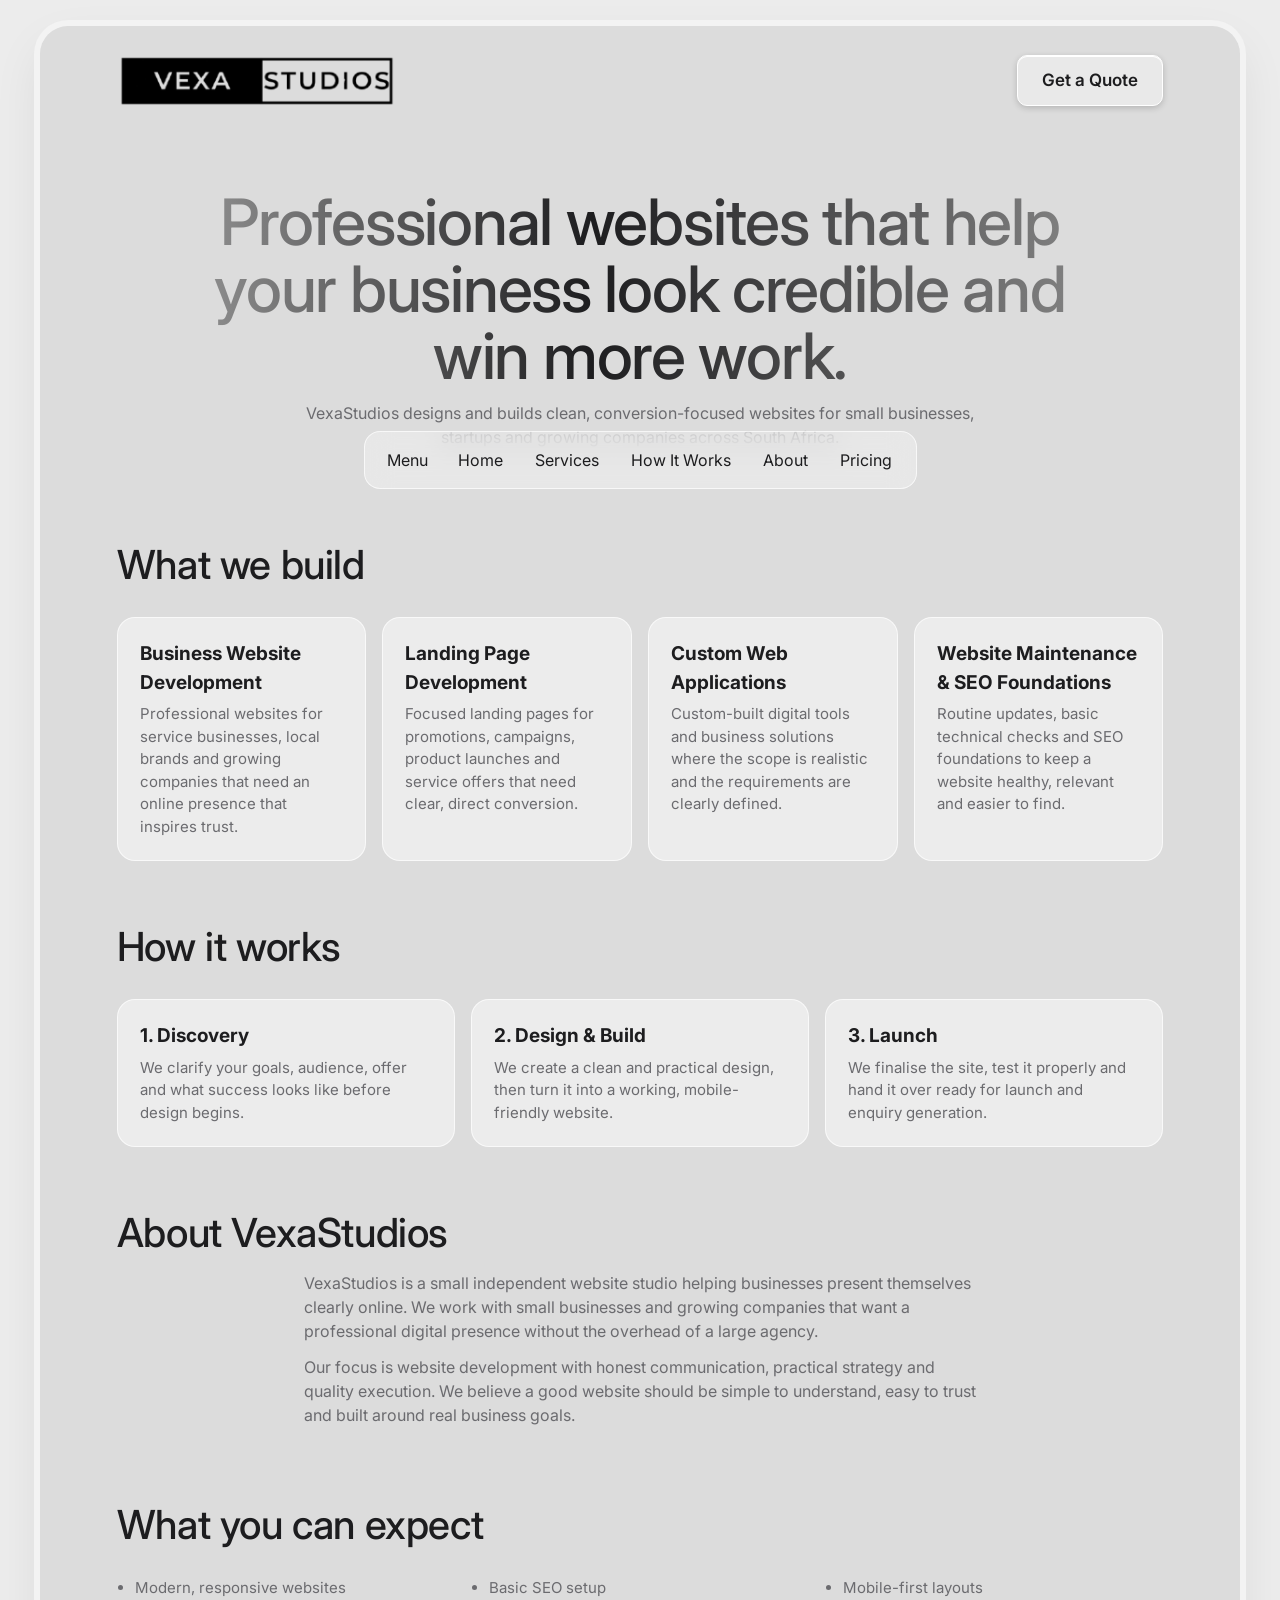
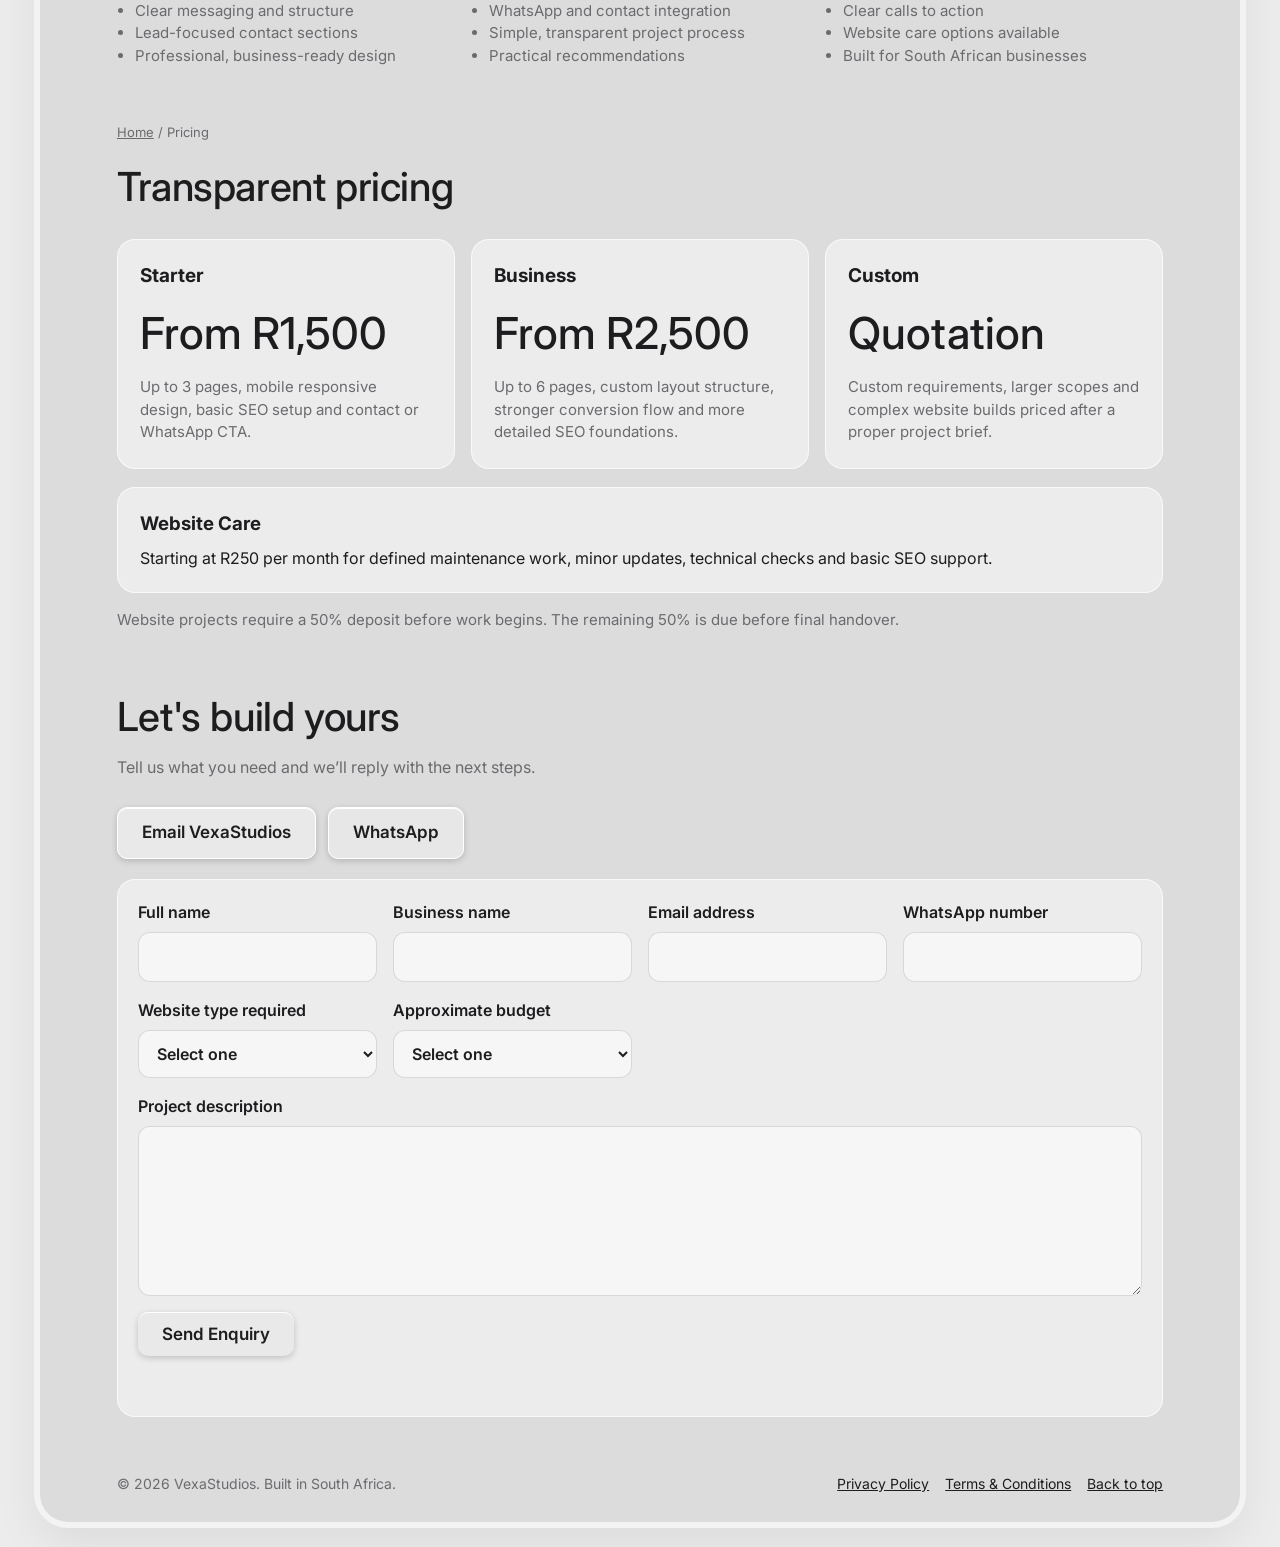
<file: index.html>
<!doctype html>
<html lang="en-ZA">
<head>
	<meta charset="utf-8">
	<meta name="viewport" content="width=device-width, initial-scale=1">
	<title>VexaStudios | Professional websites for South African businesses</title>
	<meta name="description" content="VexaStudios creates professional, conversion-focused websites for small businesses and growing companies across South Africa.">
	<link rel="canonical" href="https://vexastudios.vercel.app/">
	<meta name="robots" content="index, follow">
	<meta name="theme-color" content="#e4e4e4">
	<link rel="icon" href="data:image/svg+xml,%3Csvg xmlns='http://www.w3.org/2000/svg' viewBox='0 0 32 32'%3E%3Crect width='32' height='32' rx='8' fill='%23222'/%3E%3Cpath d='M7 9l9 15 9-15' stroke='%23fff' stroke-width='3' fill='none' stroke-linecap='round' stroke-linejoin='round'/%3E%3C/svg%3E">

	<meta property="og:type" content="website">
	<meta property="og:site_name" content="VexaStudios">
	<meta property="og:title" content="VexaStudios | Professional websites for South African businesses">
	<meta property="og:description" content="Independent South African website studio helping businesses look credible online and win more work.">
	<meta property="og:url" content="https://vexastudios.vercel.app/">
	<meta property="og:image" content="https://images.unsplash.com/photo-1460925895917-afdab827c52f?auto=format&fit=crop&w=1200&q=80">
	<meta name="twitter:card" content="summary_large_image">
	<meta name="twitter:image" content="https://images.unsplash.com/photo-1460925895917-afdab827c52f?auto=format&fit=crop&w=1200&q=80">

	<link rel="preconnect" href="https://fonts.googleapis.com">
	<link rel="preconnect" href="https://fonts.gstatic.com" crossorigin>
	<link href="https://fonts.googleapis.com/css2?family=Inter:wght@400;500;600;700&display=swap" rel="stylesheet">
	<link rel="stylesheet" href="styles.css">
</head>
<body>
	<div class="shell">
		<header>
			<a class="logo" href="#home" aria-label="VexaStudios home">
				<img src="images/logo-trimmed.png" alt="VexaStudios logo" />
			</a>
			<a class="btn" href="#contact">Get a Quote</a>
		</header>

		<main>
			<section class="hero" id="home">
				<h1 class="serif">Professional websites that help your business look credible and win more work.</h1>
				<p class="sub">VexaStudios designs and builds clean, conversion-focused websites for small businesses, startups and growing companies across South Africa.</p>
			</section>

			<nav class="pill" aria-label="Main">
				<span class="serif menu-label">Menu</span>
				<a href="#home">Home</a>
				<a href="#services">Services</a>
				<a href="#process">How It Works</a>
				<a href="#about">About</a>
				<a href="#pricing">Pricing</a>
			</nav>

			<section id="services">
				<h2 class="serif">What we build</h2>
				<div class="grid">
					<article class="tile">
						<h3>Business Website Development</h3>
						<p>Professional websites for service businesses, local brands and growing companies that need an online presence that inspires trust.</p>
					</article>
					<article class="tile">
						<h3>Landing Page Development</h3>
						<p>Focused landing pages for promotions, campaigns, product launches and service offers that need clear, direct conversion.</p>
					</article>
					<article class="tile">
						<h3>Custom Web Applications</h3>
						<p>Custom-built digital tools and business solutions where the scope is realistic and the requirements are clearly defined.</p>
					</article>
					<article class="tile">
						<h3>Website Maintenance & SEO Foundations</h3>
						<p>Routine updates, basic technical checks and SEO foundations to keep a website healthy, relevant and easier to find.</p>
					</article>
				</div>
			</section>

			<section id="process">
				<h2 class="serif">How it works</h2>
				<div class="grid">
					<div class="tile">
						<h3>1. Discovery</h3>
						<p>We clarify your goals, audience, offer and what success looks like before design begins.</p>
					</div>
					<div class="tile">
						<h3>2. Design & Build</h3>
						<p>We create a clean and practical design, then turn it into a working, mobile-friendly website.</p>
					</div>
					<div class="tile">
						<h3>3. Launch</h3>
						<p>We finalise the site, test it properly and hand it over ready for launch and enquiry generation.</p>
					</div>
				</div>
			</section>

			<section id="about">
				<h2 class="serif">About VexaStudios</h2>
				<p class="sub about-copy">VexaStudios is a small independent website studio helping businesses present themselves clearly online. We work with small businesses and growing companies that want a professional digital presence without the overhead of a large agency.</p>
				<p class="sub about-copy">Our focus is website development with honest communication, practical strategy and quality execution. We believe a good website should be simple to understand, easy to trust and built around real business goals.</p>
			</section>

			<section id="features">
				<h2 class="serif">What you can expect</h2>
				<div class="grid">
					<ul>
						<li>Modern, responsive websites</li>
						<li>Clear messaging and structure</li>
						<li>Lead-focused contact sections</li>
						<li>Professional, business-ready design</li>
					</ul>
					<ul>
						<li>Basic SEO setup</li>
						<li>WhatsApp and contact integration</li>
						<li>Simple, transparent project process</li>
						<li>Practical recommendations</li>
					</ul>
					<ul>
						<li>Mobile-first layouts</li>
						<li>Clear calls to action</li>
						<li>Website care options available</li>
						<li>Built for South African businesses</li>
					</ul>
				</div>
			</section>

			<section id="pricing">
				<p class="crumbs"><a href="#home">Home</a> / Pricing</p>
				<h2 class="serif">Transparent pricing</h2>
				<div class="grid pricing-grid">
					<div class="tile price-card">
						<h3>Starter</h3>
						<div class="price serif">From R1,500</div>
						<p>Up to 3 pages, mobile responsive design, basic SEO setup and contact or WhatsApp CTA.</p>
					</div>
					<div class="tile price-card">
						<h3>Business</h3>
						<div class="price serif">From R2,500</div>
						<p>Up to 6 pages, custom layout structure, stronger conversion flow and more detailed SEO foundations.</p>
					</div>
					<div class="tile price-card">
						<h3>Custom</h3>
						<div class="price serif">Quotation</div>
						<p>Custom requirements, larger scopes and complex website builds priced after a proper project brief.</p>
					</div>
				</div>
				<div class="care-box">
					<h3>Website Care</h3>
					<p>Starting at R250 per month for defined maintenance work, minor updates, technical checks and basic SEO support.</p>
				</div>
				<p class="payment-note">Website projects require a 50% deposit before work begins. The remaining 50% is due before final handover.</p>
			</section>

			<section id="contact">
				<h2 class="serif">Let's build yours</h2>
				<p class="sub contact-copy">Tell us what you need and we’ll reply with the next steps.</p>
				<div class="contact-row">
					<a class="btn" href="mailto:karabotshivhase2@gmail.com?subject=Website%20project%20enquiry">Email VexaStudios</a>
					<a class="btn secondary-btn" href="https://wa.me/27606356476" target="_blank" rel="noreferrer">WhatsApp</a>
				</div>

				<form class="contact-form" id="projectForm" novalidate>
					<div class="form-grid">
						<label>
							<span>Full name</span>
							<input type="text" name="fullName" required>
						</label>
						<label>
							<span>Business name</span>
							<input type="text" name="businessName" required>
						</label>
						<label>
							<span>Email address</span>
							<input type="email" name="email" required>
						</label>
						<label>
							<span>WhatsApp number</span>
							<input type="tel" name="whatsapp">
						</label>
						<label>
							<span>Website type required</span>
							<select name="websiteType" required>
								<option value="">Select one</option>
								<option>Business website</option>
								<option>Landing page</option>
								<option>Custom web application</option>
								<option>Maintenance / SEO support</option>
							</select>
						</label>
						<label>
							<span>Approximate budget</span>
							<select name="budget" required>
								<option value="">Select one</option>
								<option>R1,500 – R2,500</option>
								<option>R2,500 – R5,000</option>
								<option>R5,000 – R10,000</option>
								<option>Custom quote</option>
							</select>
						</label>
					</div>
					<label>
						<span>Project description</span>
						<textarea name="projectDescription" rows="6" required></textarea>
					</label>
					<div class="form-actions">
						<button class="btn form-btn" type="submit">Send Enquiry</button>
					</div>
					<p class="form-status" id="formStatus" aria-live="polite"></p>
				</form>
			</section>
		</main>

		<footer>
			<span>&copy; <span id="year">2026</span> VexaStudios. Built in South Africa.</span>
			<div class="footer-links">
				<a href="privacy-policy.html">Privacy Policy</a>
				<a href="terms.html">Terms &amp; Conditions</a>
				<a href="#home">Back to top</a>
			</div>
		</footer>
	</div>

	<script src="script.js"></script>
</body>
</html>
</file>
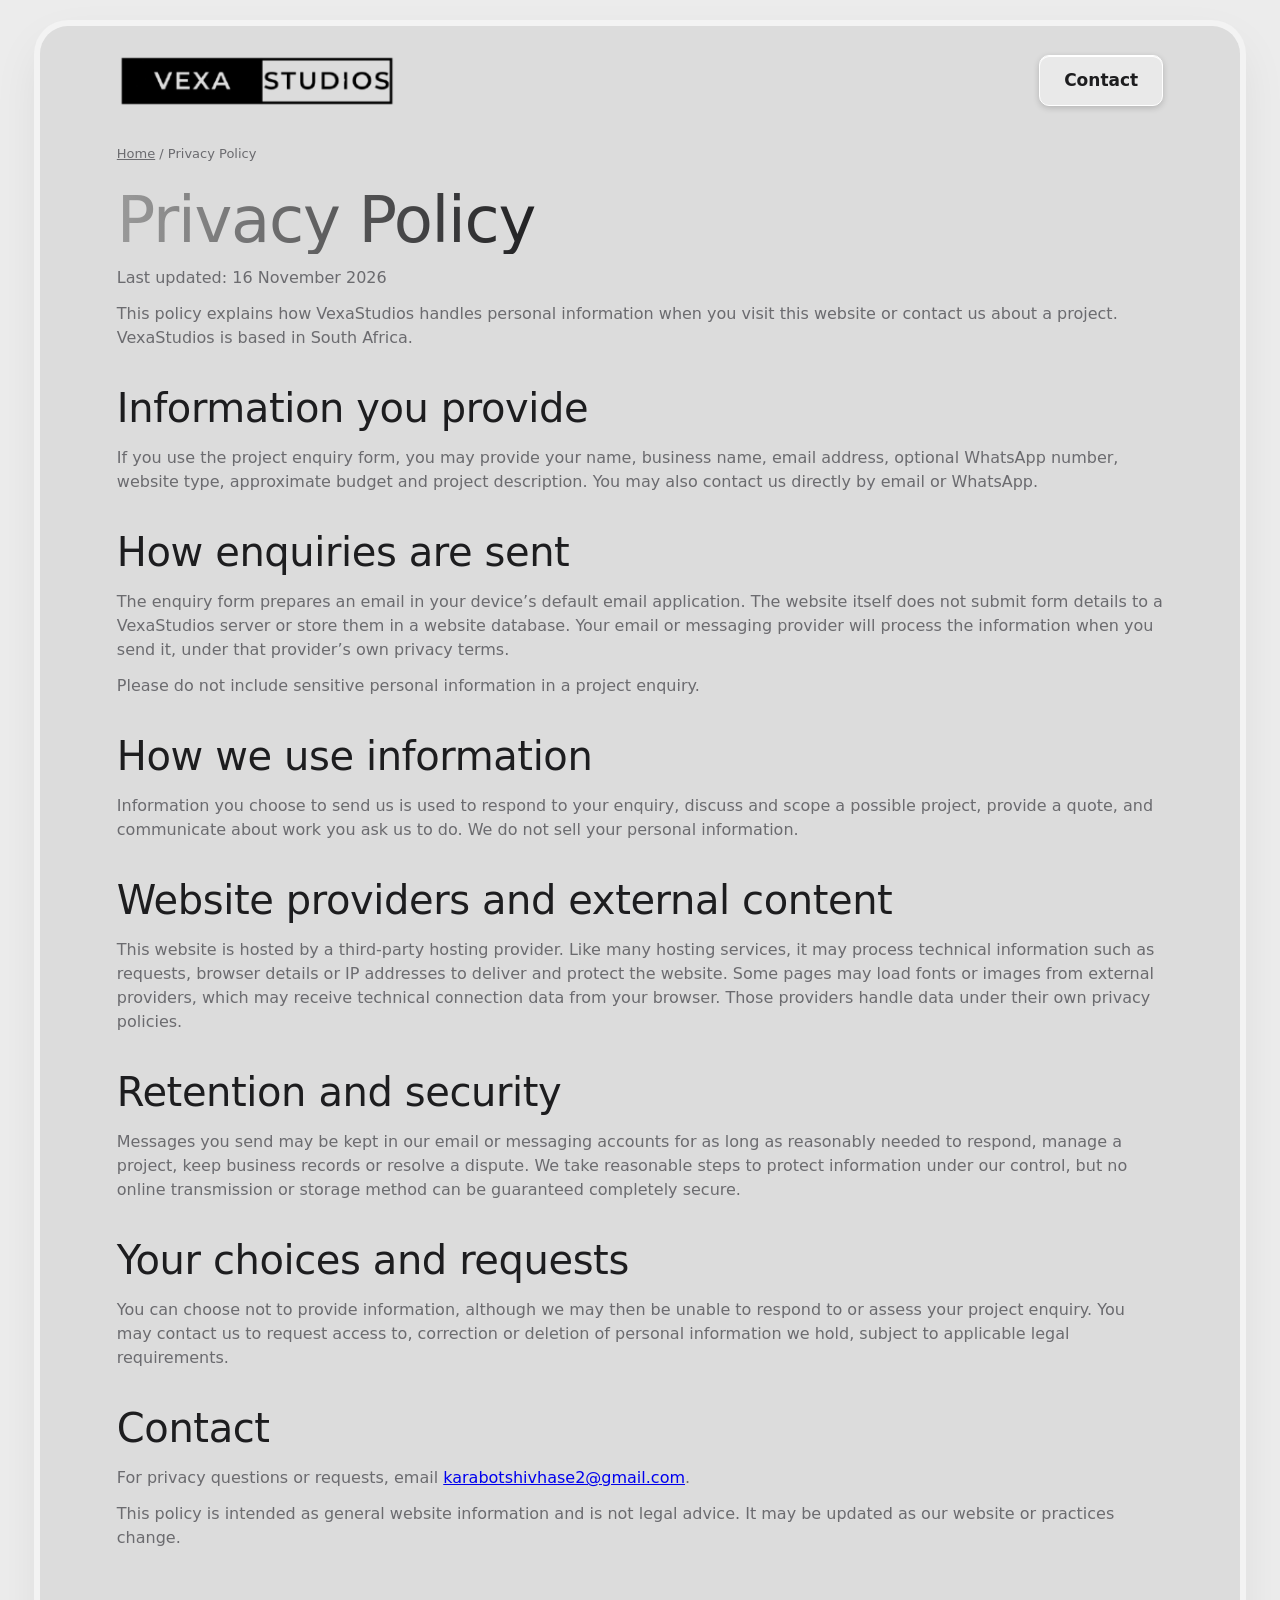
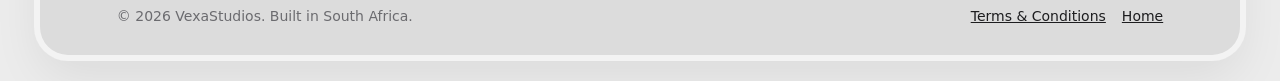
<file: privacy-policy.html>
<!doctype html>
<html lang="en-ZA">
<head>
	<meta charset="utf-8">
	<meta name="viewport" content="width=device-width, initial-scale=1">
	<title>Privacy Policy | VexaStudios</title>
	<meta name="description" content="Learn how VexaStudios handles personal information when you visit the website or make a project enquiry.">
	<link rel="canonical" href="https://vexastudios.vercel.app/privacy-policy.html">
	<meta name="robots" content="index, follow">
	<meta name="theme-color" content="#e4e4e4">
	<link rel="stylesheet" href="styles.css">
</head>
<body>
	<div class="shell">
		<header>
			<a class="logo" href="index.html" aria-label="VexaStudios home">
				<img src="images/logo-trimmed.png" alt="VexaStudios logo" />
			</a>
			<a class="btn" href="index.html#contact">Contact</a>
		</header>

		<main>
			<section class="legal-content">
				<p class="crumbs"><a href="index.html">Home</a> / Privacy Policy</p>
				<h1 class="serif">Privacy Policy</h1>
				<p>Last updated: 16 November 2026</p>
				<p>This policy explains how VexaStudios handles personal information when you visit this website or contact us about a project. VexaStudios is based in South Africa.</p>

				<h2>Information you provide</h2>
				<p>If you use the project enquiry form, you may provide your name, business name, email address, optional WhatsApp number, website type, approximate budget and project description. You may also contact us directly by email or WhatsApp.</p>

				<h2>How enquiries are sent</h2>
				<p>The enquiry form prepares an email in your device’s default email application. The website itself does not submit form details to a VexaStudios server or store them in a website database. Your email or messaging provider will process the information when you send it, under that provider’s own privacy terms.</p>
				<p>Please do not include sensitive personal information in a project enquiry.</p>

				<h2>How we use information</h2>
				<p>Information you choose to send us is used to respond to your enquiry, discuss and scope a possible project, provide a quote, and communicate about work you ask us to do. We do not sell your personal information.</p>

				<h2>Website providers and external content</h2>
				<p>This website is hosted by a third-party hosting provider. Like many hosting services, it may process technical information such as requests, browser details or IP addresses to deliver and protect the website. Some pages may load fonts or images from external providers, which may receive technical connection data from your browser. Those providers handle data under their own privacy policies.</p>

				<h2>Retention and security</h2>
				<p>Messages you send may be kept in our email or messaging accounts for as long as reasonably needed to respond, manage a project, keep business records or resolve a dispute. We take reasonable steps to protect information under our control, but no online transmission or storage method can be guaranteed completely secure.</p>

				<h2>Your choices and requests</h2>
				<p>You can choose not to provide information, although we may then be unable to respond to or assess your project enquiry. You may contact us to request access to, correction or deletion of personal information we hold, subject to applicable legal requirements.</p>

				<h2>Contact</h2>
				<p>For privacy questions or requests, email <a href="mailto:karabotshivhase2@gmail.com">karabotshivhase2@gmail.com</a>.</p>
				<p>This policy is intended as general website information and is not legal advice. It may be updated as our website or practices change.</p>
			</section>
		</main>

		<footer>
			<span>&copy; <span id="year">2026</span> VexaStudios. Built in South Africa.</span>
			<div class="footer-links">
				<a href="terms.html">Terms &amp; Conditions</a>
				<a href="index.html">Home</a>
			</div>
		</footer>
	</div>
	<script src="script.js"></script>
</body>
</html>
</file>
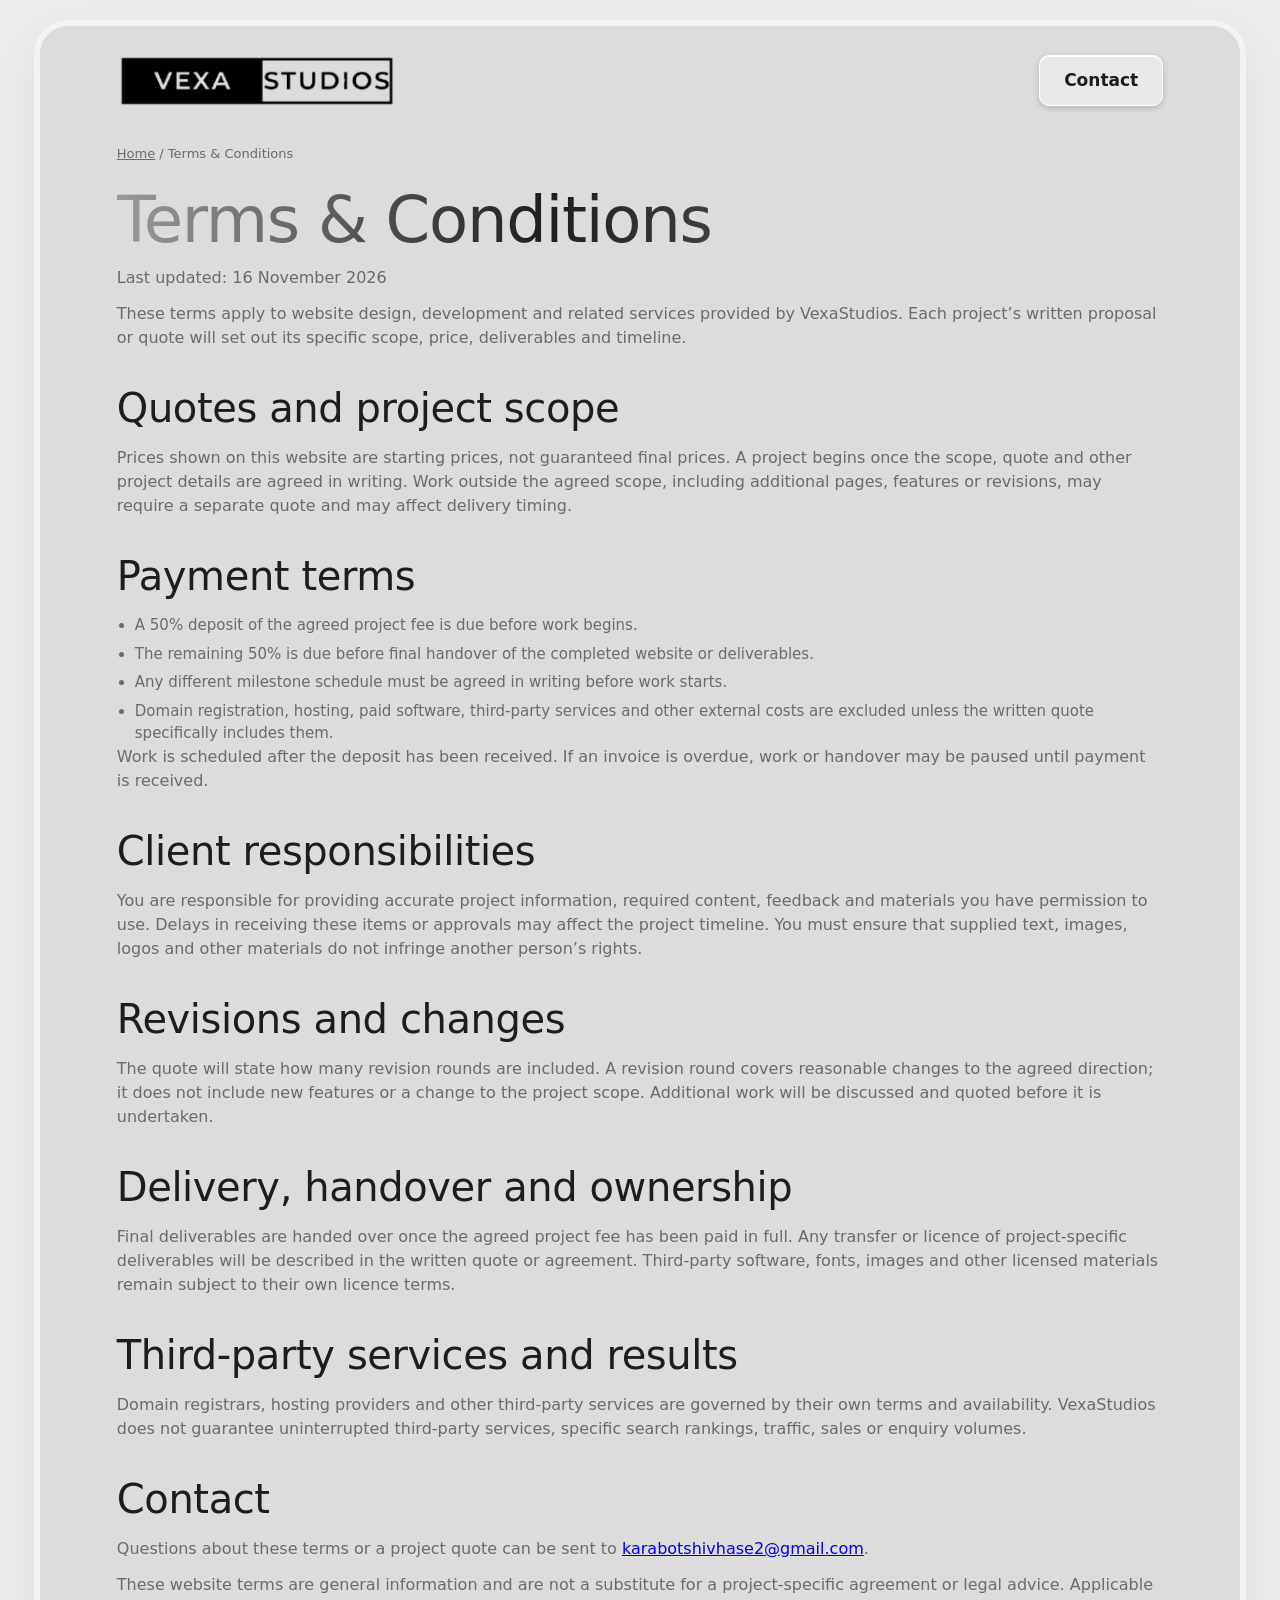
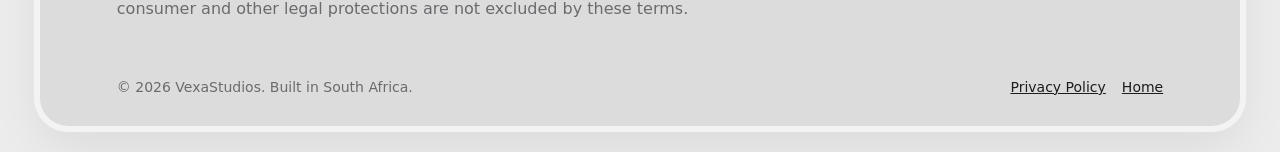
<file: terms.html>
<!doctype html>
<html lang="en-ZA">
<head>
	<meta charset="utf-8">
	<meta name="viewport" content="width=device-width, initial-scale=1">
	<title>Terms &amp; Conditions | VexaStudios</title>
	<meta name="description" content="Read the terms for website design and development projects with VexaStudios, including the 50% deposit payment schedule.">
	<link rel="canonical" href="https://vexastudios.vercel.app/terms.html">
	<meta name="robots" content="index, follow">
	<meta name="theme-color" content="#e4e4e4">
	<link rel="stylesheet" href="styles.css">
</head>
<body>
	<div class="shell">
		<header>
			<a class="logo" href="index.html" aria-label="VexaStudios home">
				<img src="images/logo-trimmed.png" alt="VexaStudios logo" />
			</a>
			<a class="btn" href="index.html#contact">Contact</a>
		</header>

		<main>
			<section class="legal-content">
				<p class="crumbs"><a href="index.html">Home</a> / Terms &amp; Conditions</p>
				<h1 class="serif">Terms &amp; Conditions</h1>
				<p>Last updated: 16 November 2026</p>
				<p>These terms apply to website design, development and related services provided by VexaStudios. Each project’s written proposal or quote will set out its specific scope, price, deliverables and timeline.</p>

				<h2>Quotes and project scope</h2>
				<p>Prices shown on this website are starting prices, not guaranteed final prices. A project begins once the scope, quote and other project details are agreed in writing. Work outside the agreed scope, including additional pages, features or revisions, may require a separate quote and may affect delivery timing.</p>

				<h2>Payment terms</h2>
				<ul>
					<li>A 50% deposit of the agreed project fee is due before work begins.</li>
					<li>The remaining 50% is due before final handover of the completed website or deliverables.</li>
					<li>Any different milestone schedule must be agreed in writing before work starts.</li>
					<li>Domain registration, hosting, paid software, third-party services and other external costs are excluded unless the written quote specifically includes them.</li>
				</ul>
				<p>Work is scheduled after the deposit has been received. If an invoice is overdue, work or handover may be paused until payment is received.</p>

				<h2>Client responsibilities</h2>
				<p>You are responsible for providing accurate project information, required content, feedback and materials you have permission to use. Delays in receiving these items or approvals may affect the project timeline. You must ensure that supplied text, images, logos and other materials do not infringe another person’s rights.</p>

				<h2>Revisions and changes</h2>
				<p>The quote will state how many revision rounds are included. A revision round covers reasonable changes to the agreed direction; it does not include new features or a change to the project scope. Additional work will be discussed and quoted before it is undertaken.</p>

				<h2>Delivery, handover and ownership</h2>
				<p>Final deliverables are handed over once the agreed project fee has been paid in full. Any transfer or licence of project-specific deliverables will be described in the written quote or agreement. Third-party software, fonts, images and other licensed materials remain subject to their own licence terms.</p>

				<h2>Third-party services and results</h2>
				<p>Domain registrars, hosting providers and other third-party services are governed by their own terms and availability. VexaStudios does not guarantee uninterrupted third-party services, specific search rankings, traffic, sales or enquiry volumes.</p>

				<h2>Contact</h2>
				<p>Questions about these terms or a project quote can be sent to <a href="mailto:karabotshivhase2@gmail.com">karabotshivhase2@gmail.com</a>.</p>
				<p>These website terms are general information and are not a substitute for a project-specific agreement or legal advice. Applicable consumer and other legal protections are not excluded by these terms.</p>
			</section>
		</main>

		<footer>
			<span>&copy; <span id="year">2026</span> VexaStudios. Built in South Africa.</span>
			<div class="footer-links">
				<a href="privacy-policy.html">Privacy Policy</a>
				<a href="index.html">Home</a>
			</div>
		</footer>
	</div>
	<script src="script.js"></script>
</body>
</html>
</file>
<file: styles.css>
:root {
	--bg: #ececec;
	--card: #dcdcdc;
	--ink: #1d1d1f;
	--mute: #6b6b6f;
	--line: rgba(255, 255, 255, 0.7);
	--accent: #ff3b1f;
}

* {
	box-sizing: border-box;
	margin: 0;
}

html {
	scroll-behavior: smooth;
	scroll-padding-top: 90px;
}

body {
	background: var(--bg);
	color: var(--ink);
	font-family: 'Inter', system-ui, sans-serif;
	padding: clamp(8px, 2vw, 28px);
	line-height: 1.5;
}

section[id] {
	scroll-margin-top: 90px;
}

.serif {
	font-family: 'Inter', system-ui, sans-serif;
}

.shell {
	max-width: 1200px;
	margin: 0 auto;
	background: var(--card);
	border-radius: 28px;
	box-shadow: 0 0 0 6px #f3f3f3, 0 20px 50px rgba(0, 0, 0, 0.08);
	overflow: hidden;
}

header,
section,
footer {
	padding: 28px clamp(20px, 6vw, 80px);
}

header {
	display: flex;
	justify-content: space-between;
	align-items: center;
}

.logo {
	display: inline-flex;
	align-items: center;
	justify-content: center;
	text-decoration: none;
}

.logo img {
	display: block;
	width: 280px;
	max-width: 42vw;
	height: auto;
	object-fit: contain;
	filter: brightness(0);
}

.btn {
	font-family: 'Inter', system-ui, sans-serif;
	font-weight: 600;
	font-size: 17px;
	color: var(--ink);
	text-decoration: none;
	background: #e9e9e9;
	padding: 12px 24px;
	border-radius: 10px;
	box-shadow: 0 2px 6px rgba(0, 0, 0, 0.18), inset 0 1px #fff;
	border: 1px solid #fff;
	cursor: pointer;
	transition: background 0.2s ease;
}

.btn:hover {
	background: #f4f4f4;
}

.secondary-btn {
	background: rgba(255, 255, 255, 0.3);
}

.hero {
	text-align: center;
	padding-bottom: 0;
}

h1 {
	font-size: clamp(34px, 6vw, 64px);
	line-height: 1.05;
	letter-spacing: -0.02em;
	font-weight: 500;
	background: linear-gradient(90deg, #9a9a9a, #1d1d1f 45%, #8a8a8a);
	-webkit-background-clip: text;
	background-clip: text;
	color: transparent;
	max-width: 15em;
	margin: 24px auto 12px;
}

.sub {
	color: var(--mute);
	max-width: 42em;
	margin: 0 auto 28px;
}

.about-copy {
	margin-bottom: 12px;
}

.contact-copy {
	margin-left: 0;
}

nav.pill {
	position: sticky;
	bottom: 14px;
	z-index: 5;
	display: flex;
	gap: 4px;
	align-items: center;
	width: max-content;
	max-width: 94%;
	margin: -46px auto 18px;
	padding: 8px 10px;
	border-radius: 16px;
	background: rgba(240, 240, 240, 0.55);
	backdrop-filter: blur(14px);
	border: 1px solid var(--line);
	overflow-x: auto;
}

.menu-label {
	padding: 0 12px;
}

nav.pill a {
	font-family: 'Inter', system-ui, sans-serif;
	font-size: 16px;
	color: var(--ink);
	text-decoration: none;
	padding: 8px 14px;
	border-radius: 10px;
	white-space: nowrap;
}

nav.pill a:hover {
	background: rgba(255, 255, 255, 0.6);
}

h2 {
	font-size: clamp(26px, 4vw, 40px);
	font-weight: 500;
	letter-spacing: -0.01em;
	margin-bottom: 8px;
}

.crumbs {
	font-size: 13px;
	color: var(--mute);
	margin-bottom: 14px;
}

.crumbs a {
	color: var(--mute);
}

.grid {
	display: grid;
	gap: 16px;
	grid-template-columns: repeat(auto-fit, minmax(220px, 1fr));
	margin-top: 22px;
}

.tile {
	background: rgba(255, 255, 255, 0.45);
	border: 1px solid var(--line);
	border-radius: 18px;
	padding: 22px;
}

.tile h3 {
	font-size: 19px;
	margin-bottom: 6px;
}

.tile p {
	color: var(--mute);
	font-size: 15px;
}

.pricing-grid {
	grid-template-columns: repeat(auto-fit, minmax(220px, 1fr));
}

.price {
	font-size: 44px;
	font-weight: 500;
	margin: 10px 0 10px;
}

.price-card {
	min-height: 230px;
}

.care-box {
	background: rgba(255, 255, 255, 0.45);
	border: 1px solid var(--line);
	border-radius: 18px;
	padding: 22px;
	margin-top: 18px;
}

.care-box h3 {
	margin-bottom: 8px;
}

.payment-note {
	margin-top: 16px;
	color: var(--mute);
	font-size: 15px;
}

.legal-content {
	padding-top: 8px;
}

.legal-content h1 {
	margin: 24px 0 12px;
}

.legal-content h2 {
	margin-top: 28px;
}

.legal-content p,
.legal-content li {
	color: var(--mute);
}

.legal-content p + p {
	margin-top: 12px;
}

.legal-content ul {
	margin-top: 8px;
}

.legal-content li + li {
	margin-top: 6px;
}

.footer-links {
	display: flex;
	flex-wrap: wrap;
	gap: 16px;
}

.contact-row {
	display: flex;
	flex-wrap: wrap;
	gap: 12px;
	margin-bottom: 20px;
}

ul {
	padding-left: 18px;
	color: var(--mute);
	font-size: 15px;
}

.form-grid {
	display: grid;
	grid-template-columns: repeat(auto-fit, minmax(220px, 1fr));
	gap: 16px;
}

.contact-form {
	display: grid;
	gap: 16px;
	margin-top: 18px;
	background: rgba(255, 255, 255, 0.45);
	border: 1px solid var(--line);
	border-radius: 18px;
	padding: 20px;
}

.contact-form label {
	display: grid;
	gap: 8px;
	color: var(--ink);
	font-weight: 600;
}

.contact-form input,
.contact-form select,
.contact-form textarea {
	width: 100%;
	padding: 12px 14px;
	font: inherit;
	border-radius: 12px;
	border: 1px solid rgba(0,0,0,0.12);
	background: rgba(255,255,255,0.5);
	color: var(--ink);
}

.contact-form textarea {
	min-height: 120px;
	resize: vertical;
}

.form-actions {
	display: flex;
	justify-content: flex-start;
}

.form-btn {
	border: 0;
}

.form-status {
	min-height: 1.5rem;
	font-size: 15px;
	color: var(--mute);
}

.form-status.success {
	color: #1a6b3a;
	font-weight: 600;
}

.form-status.error {
	color: #9d1e1e;
	font-weight: 600;
}

footer {
	display: flex;
	flex-wrap: wrap;
	gap: 16px;
	justify-content: space-between;
	color: var(--mute);
	font-size: 14px;
}

footer a {
	color: var(--ink);
}

@media (max-width: 700px) {
	body {
		padding: 12px;
	}

	header,
	section,
	footer {
		padding-left: 20px;
		padding-right: 20px;
	}

	header {
		gap: 16px;
		flex-wrap: wrap;
	}

	.logo img {
		width: 220px;
		max-width: 60vw;
	}

	nav.pill {
		width: 100%;
		margin-top: 0;
	}

	.contact-row {
		flex-direction: column;
	}

	.contact-form {
		padding: 16px;
	}
}

@media (prefers-reduced-motion: reduce) {
	html {
		scroll-behavior: auto;
	}
}
</file>
